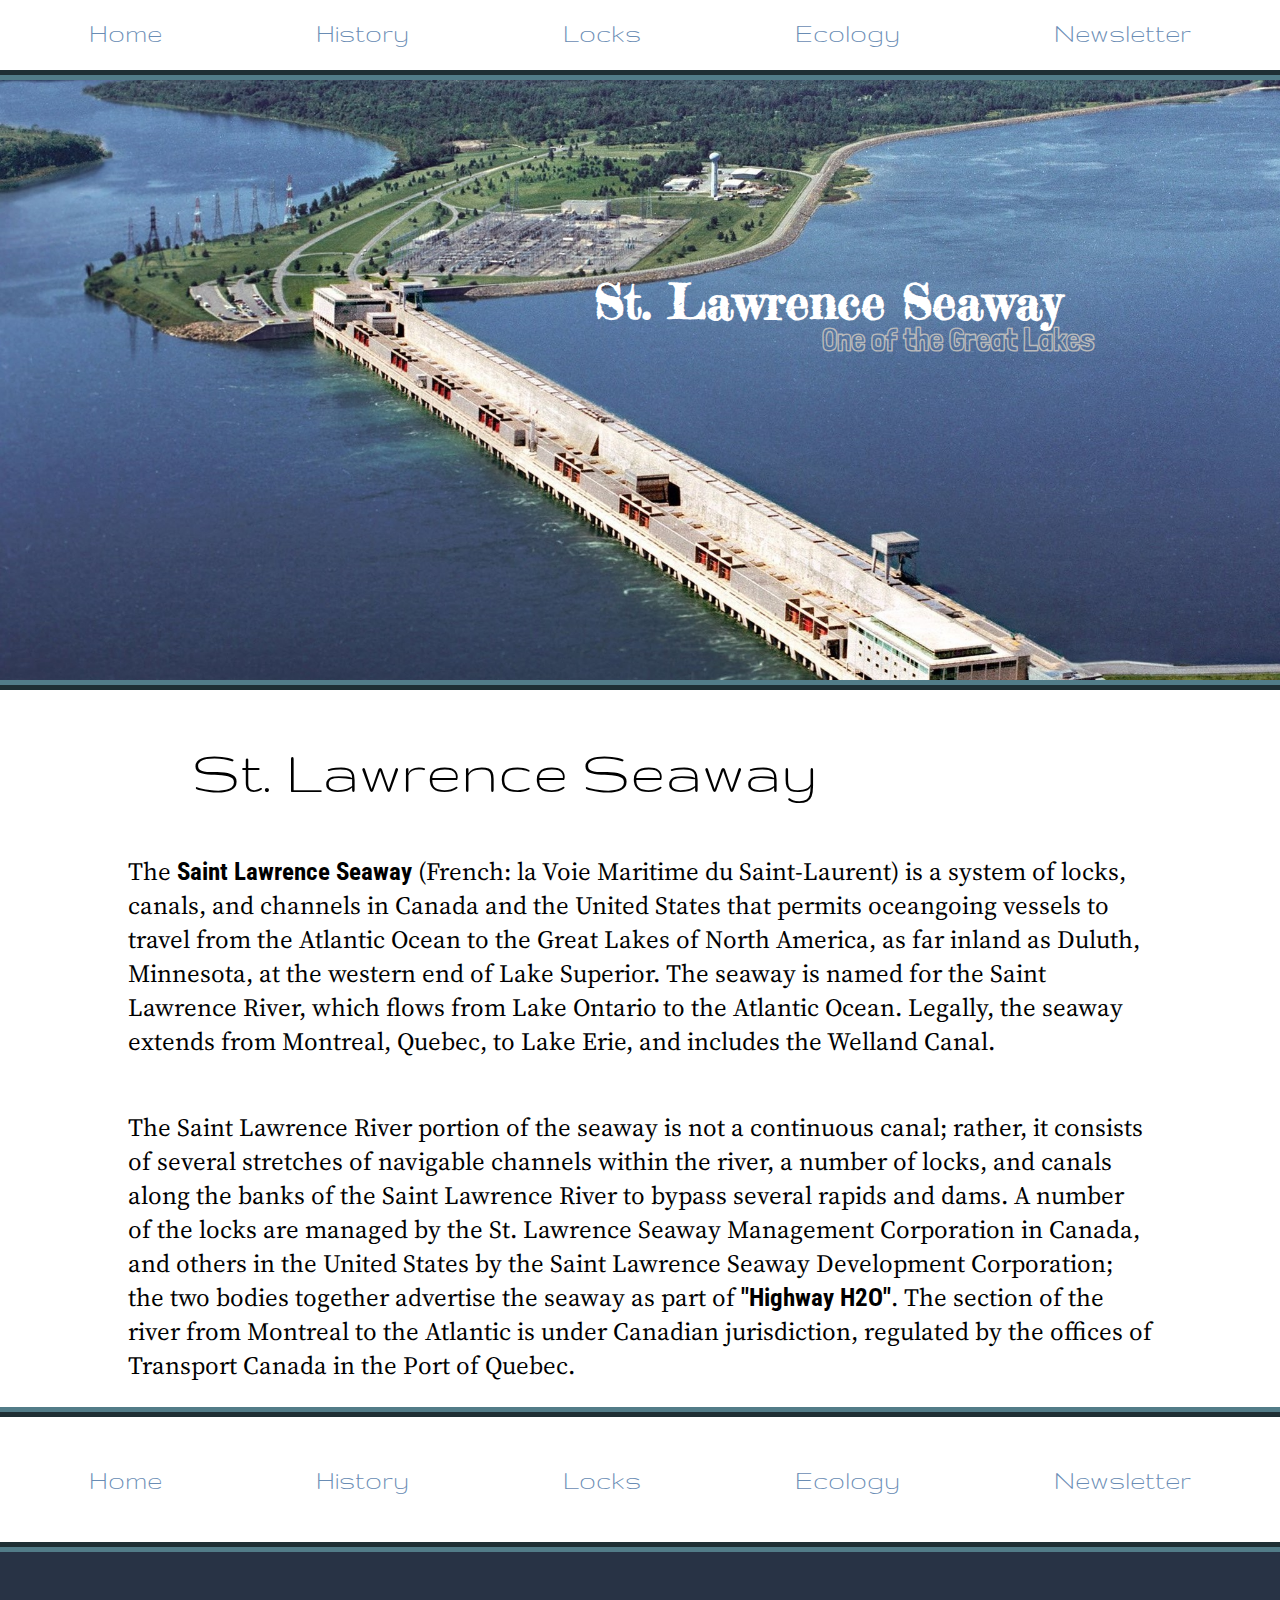
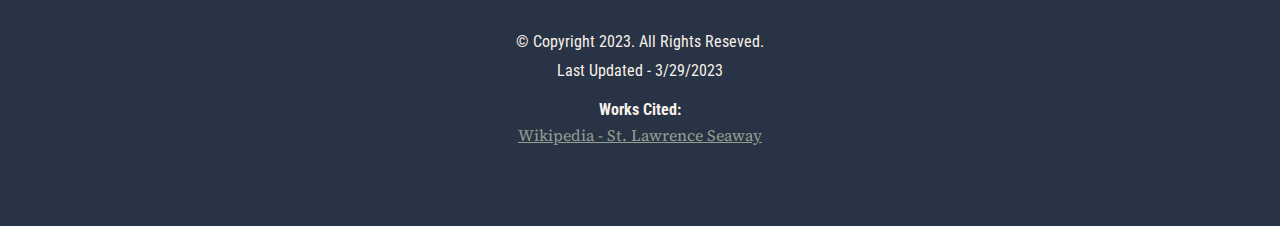
<file: index.html>
<!doctype html>
<html>
<head>
	<meta charset="utf-8">
	<title>St. Lawrence Seaway - Home</title>
	<link rel="stylesheet" href="css/styles.css">
	<link rel="preconnect" href="https://fonts.googleapis.com">
	<link rel="preconnect" href="https://fonts.gstatic.com" crossorigin>
	<link href="https://fonts.googleapis.com/css2?family=Fredericka+the+Great&family=Gruppo&family=Londrina+Outline&family=Roboto+Condensed&family=Source+Serif+Pro:wght@300&display=swap" rel="stylesheet">
</head>

<body>
	<nav class="hnav">
		<a href="index.html">Home</a>
		<a href="history.html">History</a>
		<a href="locks.html">Locks</a>
		<a href="ecology.html">Ecology</a>
		<a href="newsletter.html">Newsletter</a>
	</nav>
	
	<header>
		<h1>St. Lawrence Seaway</h1>
		<h2>One of the Great Lakes</h2>
	</header>
	
	<main>
		<blockquote>St. Lawrence Seaway</blockquote>
			<p>The <b>Saint Lawrence Seaway</b> (French: la Voie Maritime du Saint-Laurent) is a system of locks, canals, and channels in Canada and the United States that permits oceangoing vessels to travel from the Atlantic Ocean to the Great Lakes of North America, as far inland as Duluth, Minnesota, at the western end of Lake Superior. The seaway is named for the Saint Lawrence River, which flows from Lake Ontario to the Atlantic Ocean. Legally, the seaway extends from Montreal, Quebec, to Lake Erie, and includes the Welland Canal.</p>
		
			<p>The Saint Lawrence River portion of the seaway is not a continuous canal; rather, it consists of several stretches of navigable channels within the river, a number of locks, and canals along the banks of the Saint Lawrence River to bypass several rapids and dams. A number of the locks are managed by the St. Lawrence Seaway Management Corporation in Canada, and others in the United States by the Saint Lawrence Seaway Development Corporation; the two bodies together advertise the seaway as part of <b>"Highway H2O"</b>. The section of the river from Montreal to the Atlantic is under Canadian jurisdiction, regulated by the offices of Transport Canada in the Port of Quebec.</p>
	</main>
	
	<nav class="fnav">
		<a href="index.html">Home</a>
		<a href="history.html">History</a>
		<a href="locks.html">Locks</a>
		<a href="ecology.html">Ecology</a>
		<a href="newsletter.html">Newsletter</a>
	</nav>
	
	<footer>
		<p>&copy; Copyright 2023. All Rights Reseved.</p>
		<p>Last Updated - 3/29/2023</p>
		<h4>Works Cited:</h4>
		<p><a href="https://en.wikipedia.org/wiki/Saint_Lawrence_Seaway">Wikipedia - St. Lawrence Seaway</a></p>
	</footer>
</body>
</html>
</file>
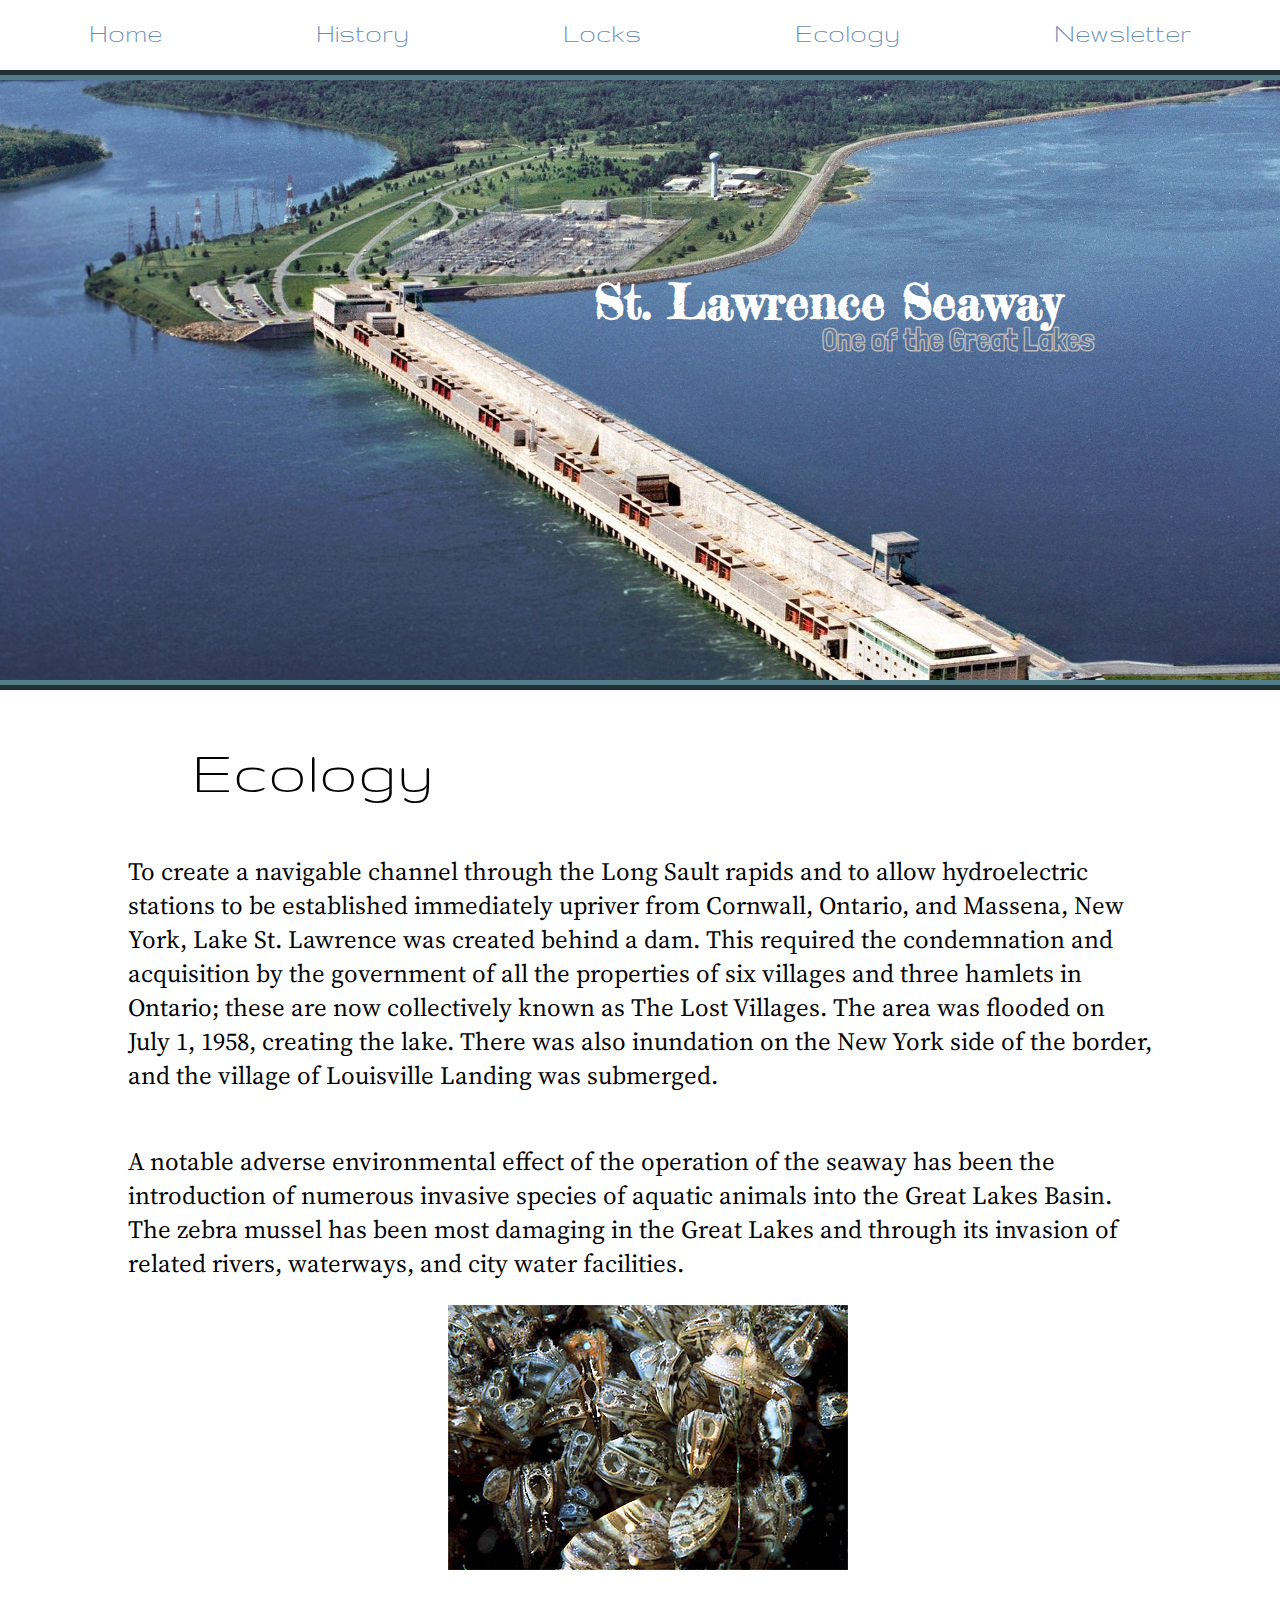
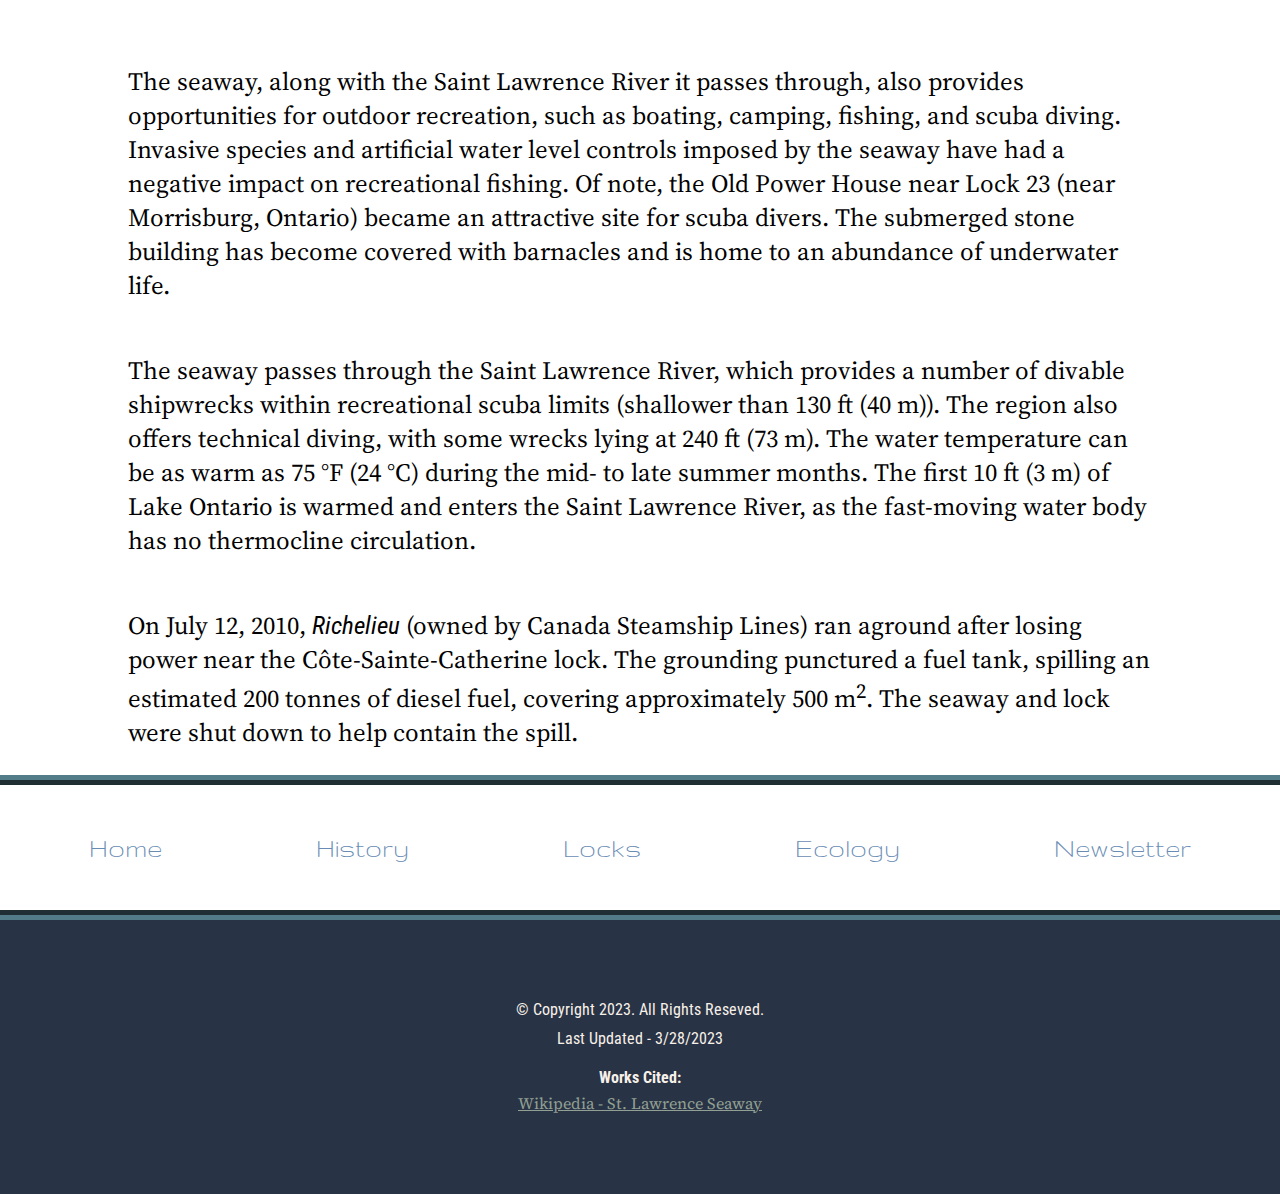
<file: ecology.html>
<!doctype html>
<html>
<head>
	<meta charset="utf-8">
	<title>St. Lawrence Seaway - Ecology</title>
	<link rel="stylesheet" href="css/styles.css">
	<link rel="preconnect" href="https://fonts.googleapis.com">
	<link rel="preconnect" href="https://fonts.gstatic.com" crossorigin>
	<link href="https://fonts.googleapis.com/css2?family=Fredericka+the+Great&family=Gruppo&family=Londrina+Outline&family=Roboto+Condensed&family=Source+Serif+Pro:wght@300&display=swap" rel="stylesheet">
</head>

<body>
	<nav class="hnav">
		<a href="index.html">Home</a>
		<a href="history.html">History</a>
		<a href="locks.html">Locks</a>
		<a href="ecology.html">Ecology</a>
		<a href="newsletter.html">Newsletter</a>
	</nav>
	
	<header>
		<h1>St. Lawrence Seaway</h1>
		<h2>One of the Great Lakes</h2>
	</header>
	
	<main>
		<blockquote>Ecology</blockquote>
			<p>To create a navigable channel through the Long Sault rapids and to allow hydroelectric stations to be established immediately upriver from Cornwall, Ontario, and Massena, New York, Lake St. Lawrence was created behind a dam. This required the condemnation and acquisition by the government of all the properties of six villages and three hamlets in Ontario; these are now collectively known as The Lost Villages. The area was flooded on July 1, 1958, creating the lake. There was also inundation on the New York side of the border, and the village of Louisville Landing was submerged.</p>
			<p>A notable adverse environmental effect of the operation of the seaway has been the introduction of numerous invasive species of aquatic animals into the Great Lakes Basin. The zebra mussel has been most damaging in the Great Lakes and through its invasion of related rivers, waterways, and city water facilities.</p>
		<div id="ecology">
				<img src="images/ecology1.jpg" alt="Photo of shells?">
		</div>
			<p>The seaway, along with the Saint Lawrence River it passes through, also provides opportunities for outdoor recreation, such as boating, camping, fishing, and scuba diving. Invasive species and artificial water level controls imposed by the seaway have had a negative impact on recreational fishing. Of note, the Old Power House near Lock 23 (near Morrisburg, Ontario) became an attractive site for scuba divers. The submerged stone building has become covered with barnacles and is home to an abundance of underwater life.</p>
			<p>The seaway passes through the Saint Lawrence River, which provides a number of divable shipwrecks within recreational scuba limits (shallower than 130 ft (40 m)). The region also offers technical diving, with some wrecks lying at 240 ft (73 m). The water temperature can be as warm as 75 °F (24 °C) during the mid- to late summer months. The first 10 ft (3 m) of Lake Ontario is warmed and enters the Saint Lawrence River, as the fast-moving water body has no thermocline circulation.</p>
			<p>On July 12, 2010, <i>Richelieu</i> (owned by Canada Steamship Lines) ran aground after losing power near the Côte-Sainte-Catherine lock. The grounding punctured a fuel tank, spilling an estimated 200 tonnes of diesel fuel, covering approximately 500 m<sup>2</sup>. The seaway and lock were shut down to help contain the spill.</p>
	</main>
	
	<nav class="fnav">
		<a href="index.html">Home</a>
		<a href="history.html">History</a>
		<a href="locks.html">Locks</a>
		<a href="ecology.html">Ecology</a>
		<a href="newsletter.html">Newsletter</a>
	</nav>
	
	<footer>
		<p>&copy; Copyright 2023. All Rights Reseved.</p>
		<p>Last Updated - 3/28/2023</p>
		<h4>Works Cited:</h4>
		<p><a href="https://en.wikipedia.org/wiki/Saint_Lawrence_Seaway">Wikipedia - St. Lawrence Seaway</a></p>
	</footer>
</body>
</html>
</file>
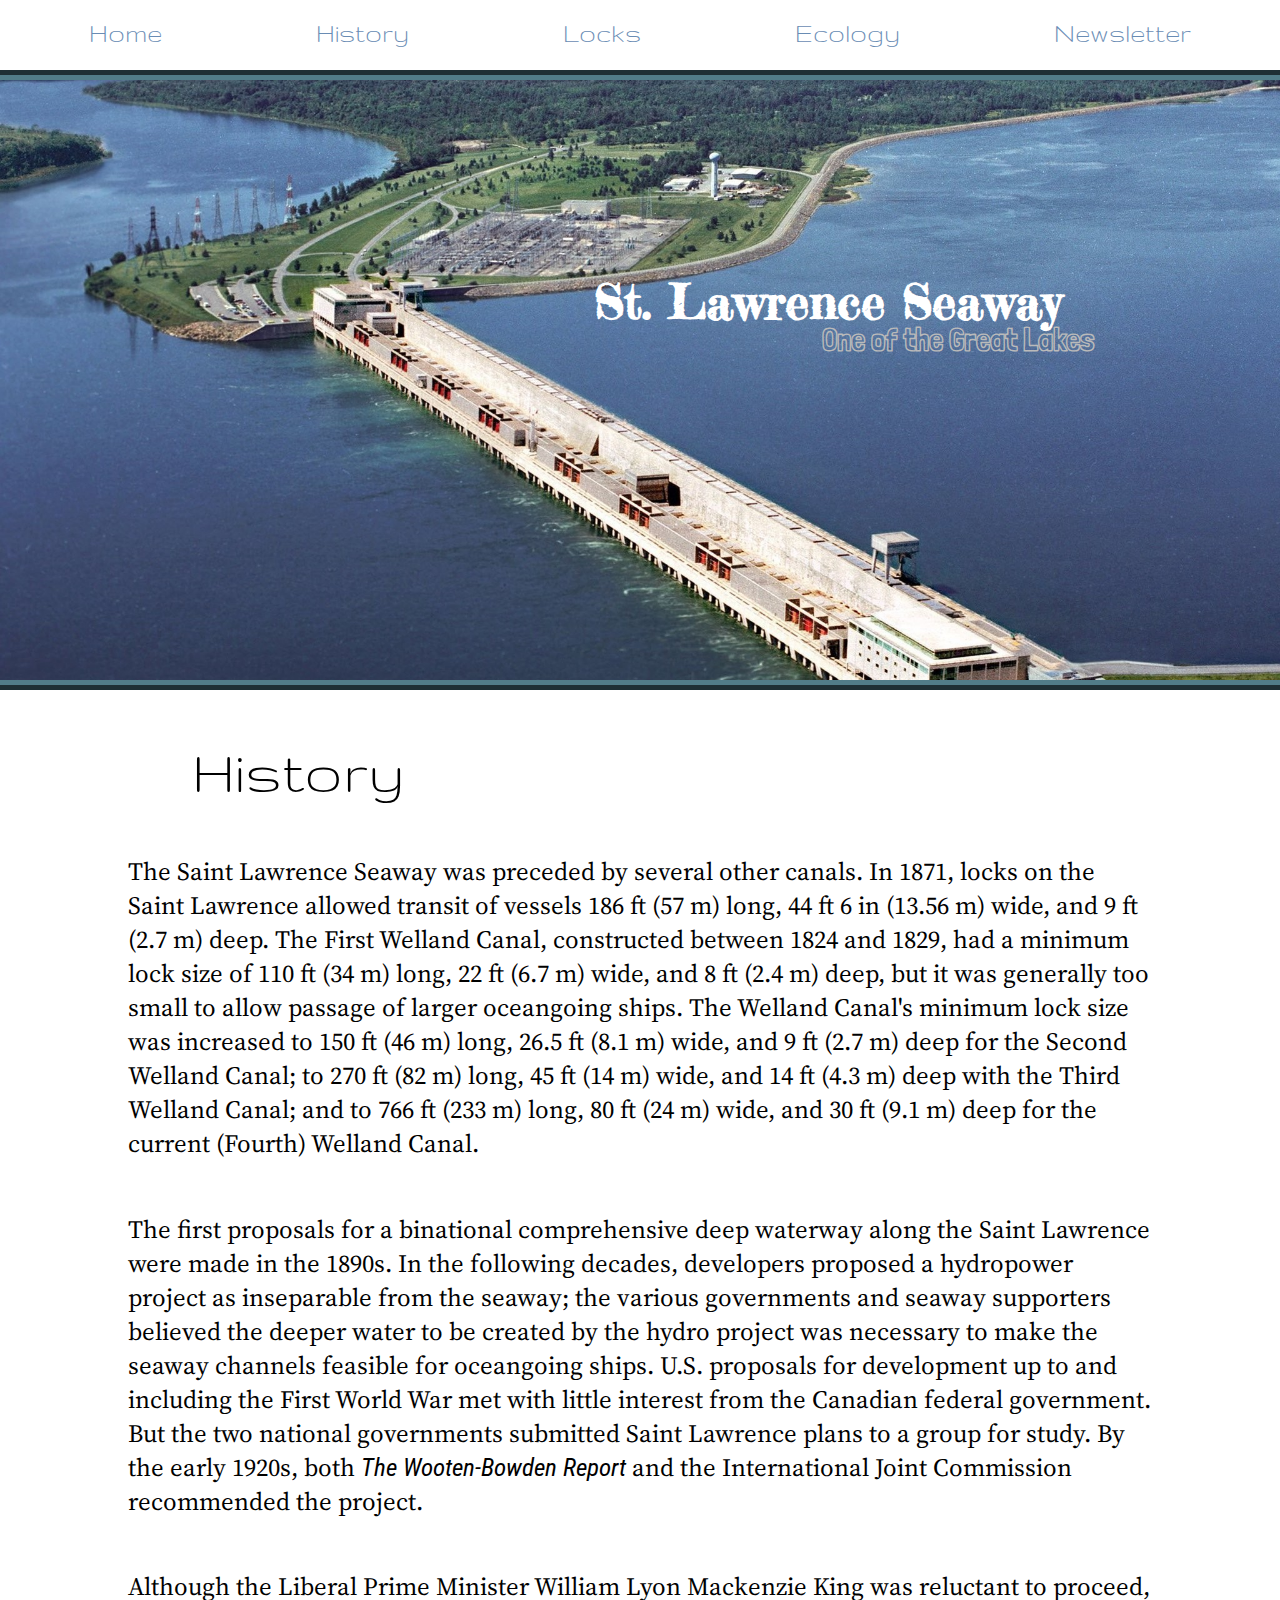
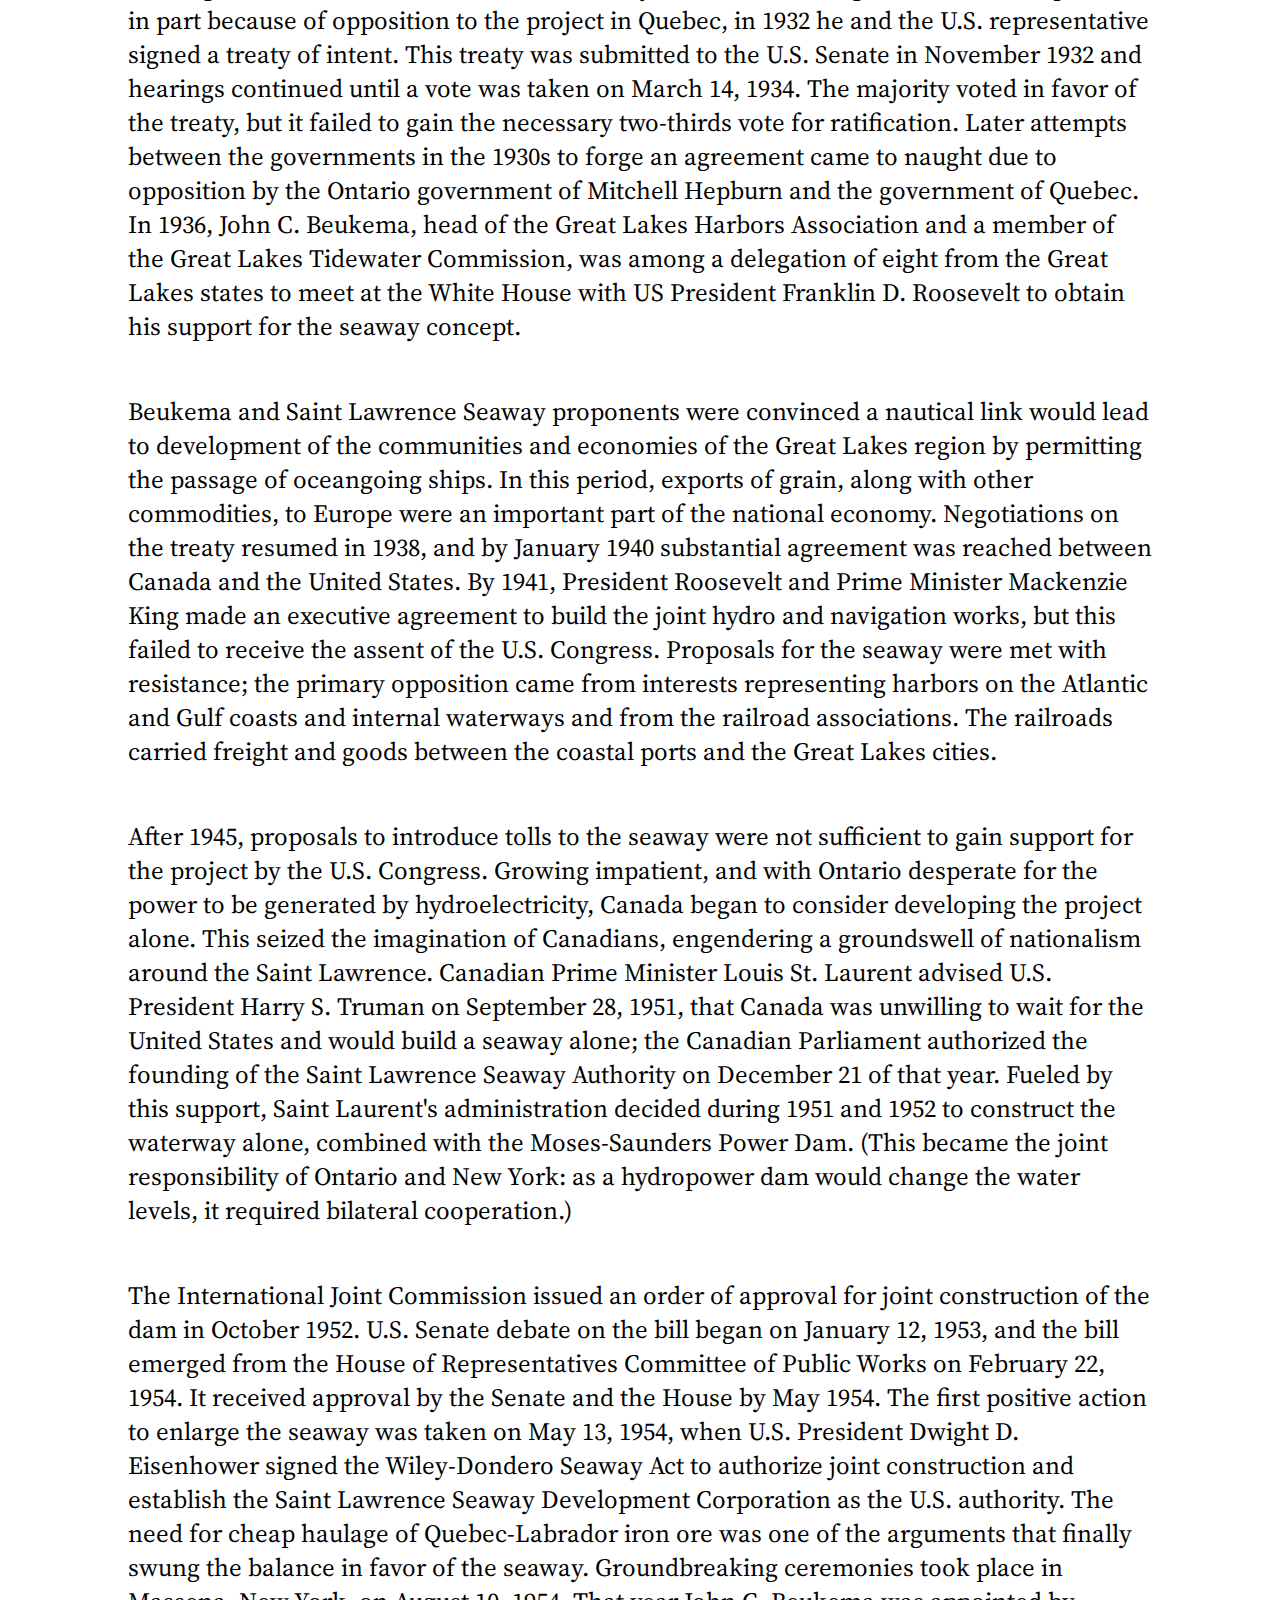
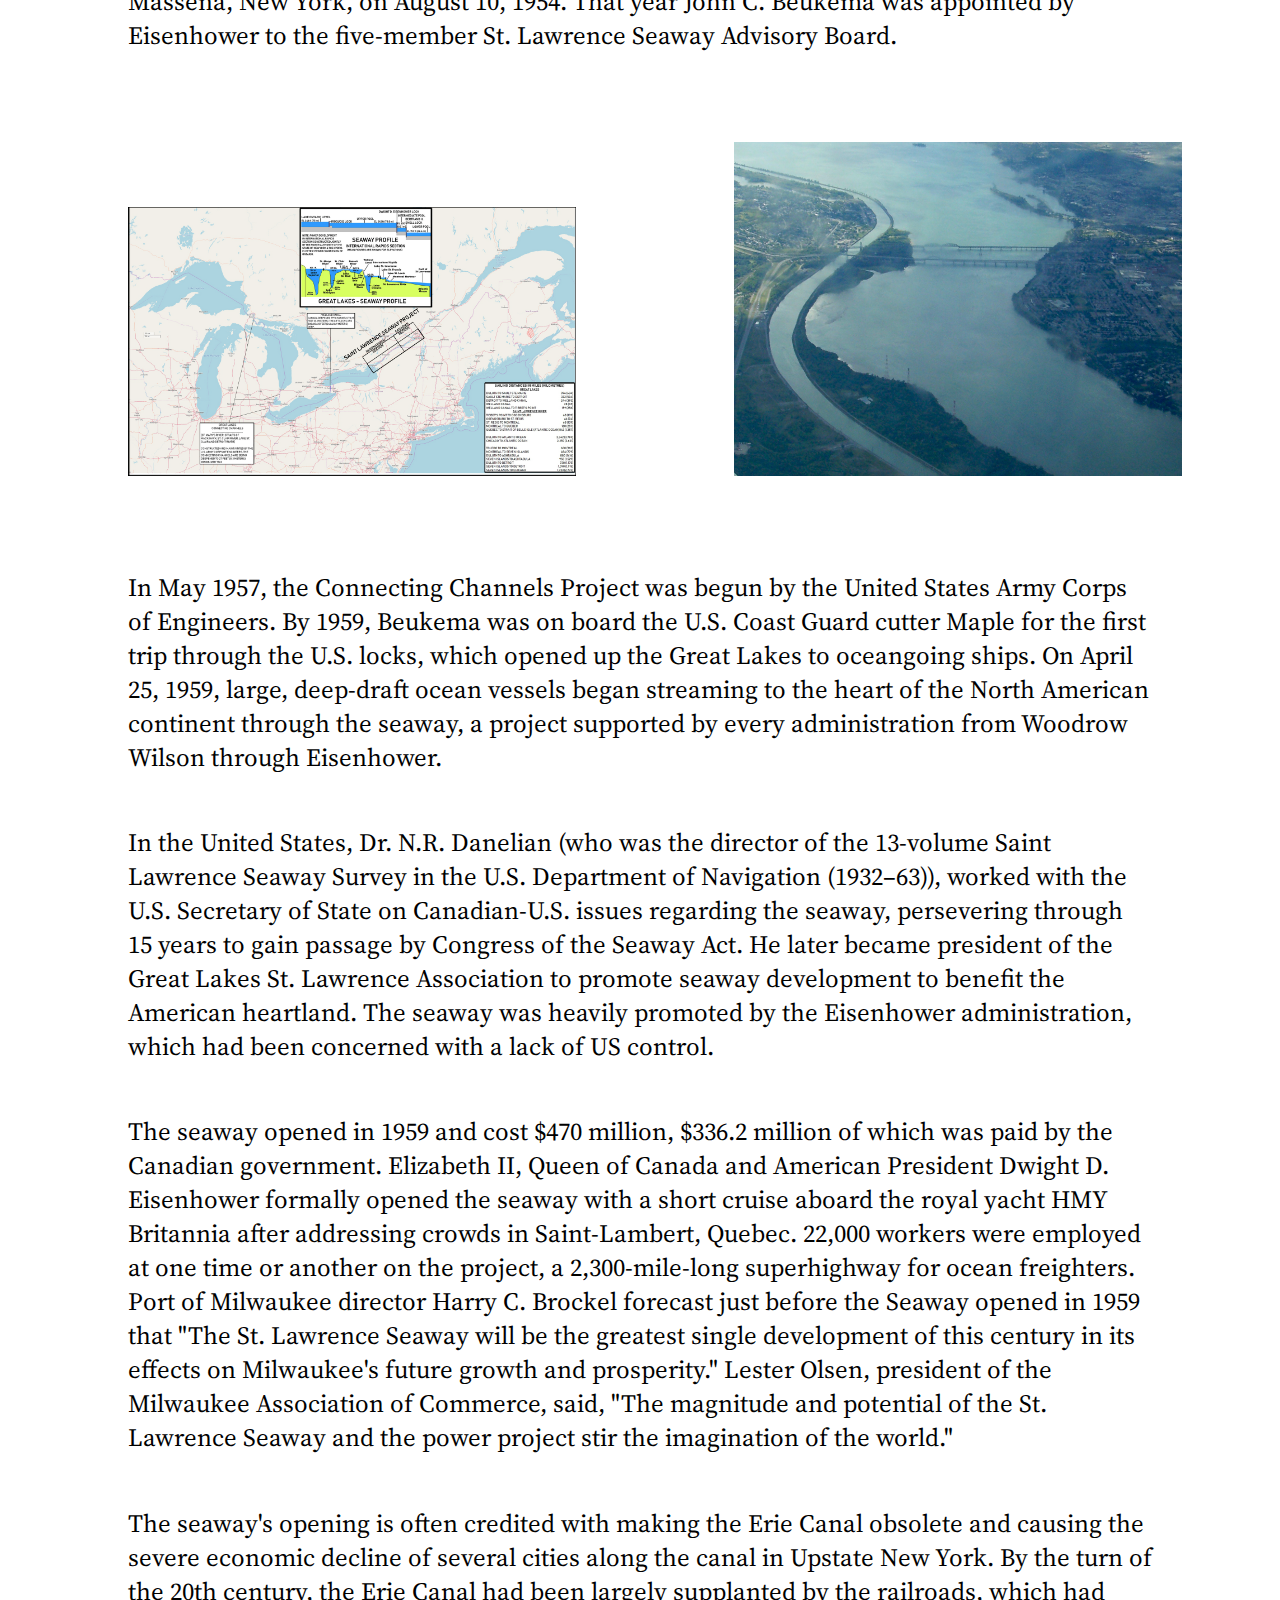
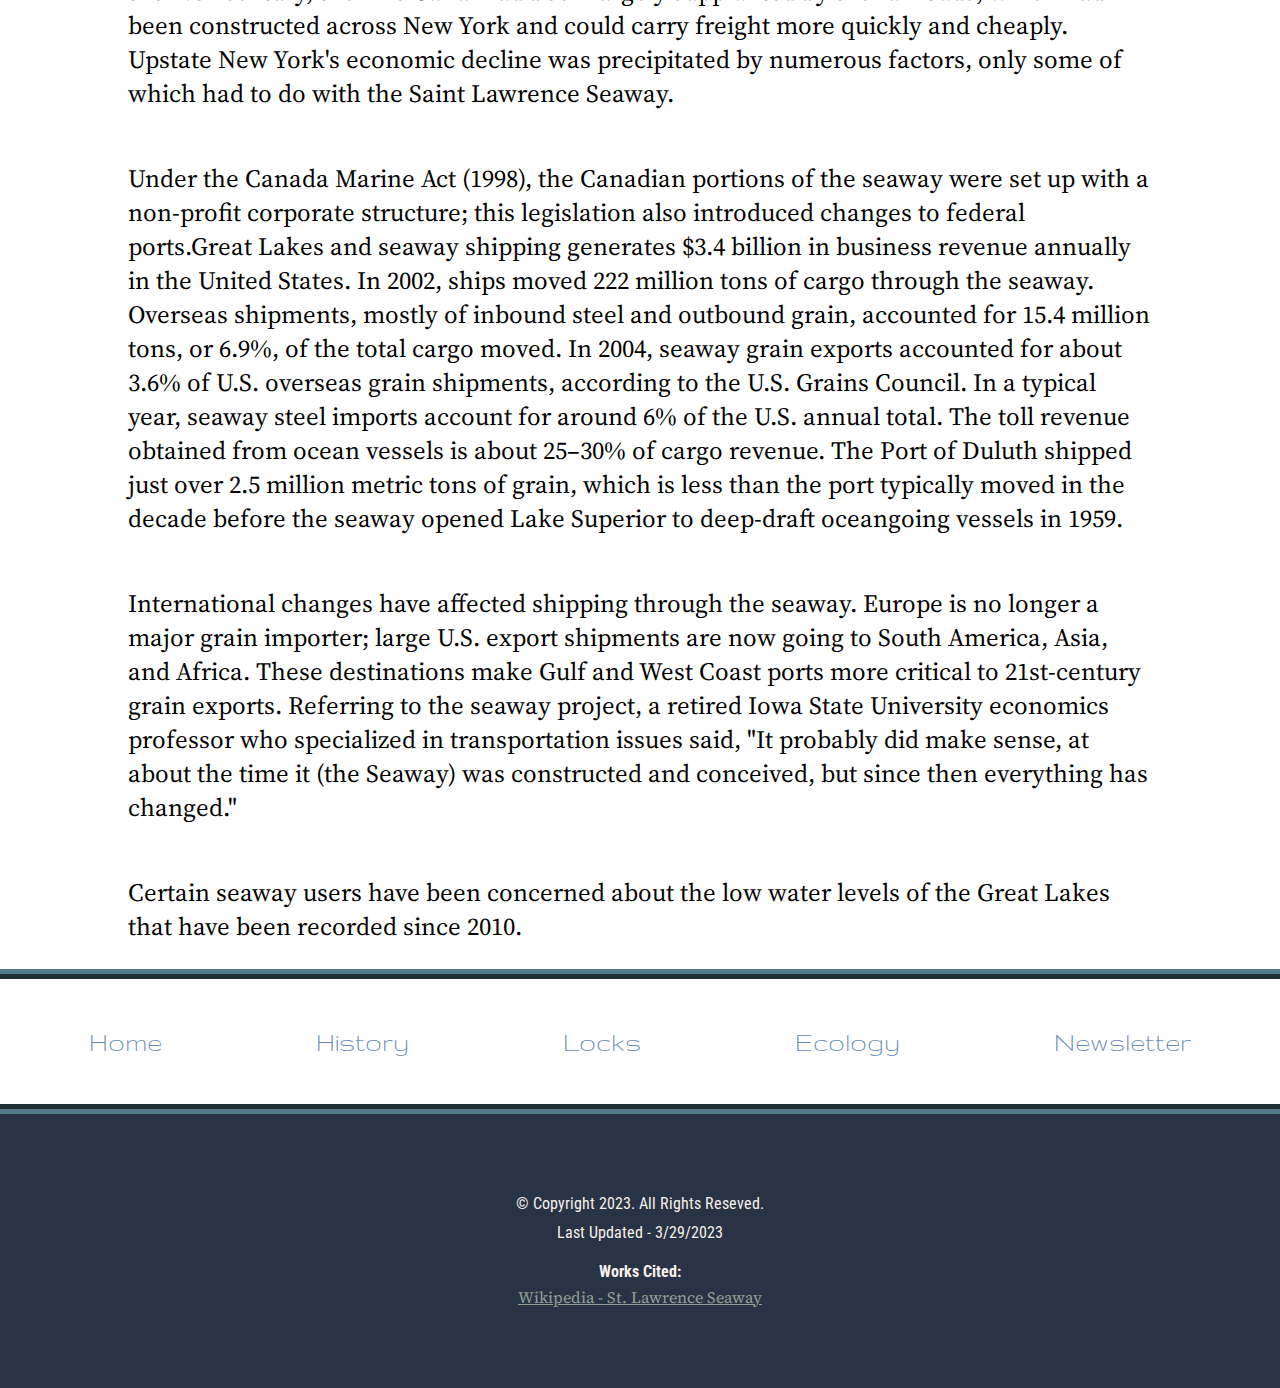
<file: history.html>
<!doctype html>
<html>
<head>
	<meta charset="utf-8">
	<title>St. Lawrence Seaway - History</title>
	<link rel="stylesheet" href="css/styles.css">
	<link rel="preconnect" href="https://fonts.googleapis.com">
	<link rel="preconnect" href="https://fonts.gstatic.com" crossorigin>
	<link href="https://fonts.googleapis.com/css2?family=Fredericka+the+Great&family=Gruppo&family=Londrina+Outline&family=Roboto+Condensed&family=Source+Serif+Pro:wght@300&display=swap" rel="stylesheet">
</head>

<body>
	<nav class="hnav">
		<a href="index.html">Home</a>
		<a href="history.html">History</a>
		<a href="locks.html">Locks</a>
		<a href="ecology.html">Ecology</a>
		<a href="newsletter.html">Newsletter</a>
	</nav>
	
	<header>
		<h1>St. Lawrence Seaway</h1>
		<h2>One of the Great Lakes</h2>
	</header>
	
	<main>
		<blockquote>History</blockquote>
			<p>The Saint Lawrence Seaway was preceded by several other canals. In 1871, locks on the Saint Lawrence allowed transit of vessels 186 ft (57 m) long, 44 ft 6 in (13.56 m) wide, and 9 ft (2.7 m) deep. The First Welland Canal, constructed between 1824 and 1829, had a minimum lock size of 110 ft (34 m) long, 22 ft (6.7 m) wide, and 8 ft (2.4 m) deep, but it was generally too small to allow passage of larger oceangoing ships. The Welland Canal's minimum lock size was increased to 150 ft (46 m) long, 26.5 ft (8.1 m) wide, and 9 ft (2.7 m) deep for the Second Welland Canal; to 270 ft (82 m) long, 45 ft (14 m) wide, and 14 ft (4.3 m) deep with the Third Welland Canal; and to 766 ft (233 m) long, 80 ft (24 m) wide, and 30 ft (9.1 m) deep for the current (Fourth) Welland Canal.</p>
			<p>The first proposals for a binational comprehensive deep waterway along the Saint Lawrence were made in the 1890s. In the following decades, developers proposed a hydropower project as inseparable from the seaway; the various governments and seaway supporters believed the deeper water to be created by the hydro project was necessary to make the seaway channels feasible for oceangoing ships. U.S. proposals for development up to and including the First World War met with little interest from the Canadian federal government. But the two national governments submitted Saint Lawrence plans to a group for study. By the early 1920s, both <i>The Wooten-Bowden Report</i> and the International Joint Commission recommended the project.</p>
			<p>Although the Liberal Prime Minister William Lyon Mackenzie King was reluctant to proceed, in part because of opposition to the project in Quebec, in 1932 he and the U.S. representative signed a treaty of intent. This treaty was submitted to the U.S. Senate in November 1932 and hearings continued until a vote was taken on March 14, 1934. The majority voted in favor of the treaty, but it failed to gain the necessary two-thirds vote for ratification. Later attempts between the governments in the 1930s to forge an agreement came to naught due to opposition by the Ontario government of Mitchell Hepburn and the government of Quebec. In 1936, John C. Beukema, head of the Great Lakes Harbors Association and a member of the Great Lakes Tidewater Commission, was among a delegation of eight from the Great Lakes states to meet at the White House with US President Franklin D. Roosevelt to obtain his support for the seaway concept.</p>
			<p>Beukema and Saint Lawrence Seaway proponents were convinced a nautical link would lead to development of the communities and economies of the Great Lakes region by permitting the passage of oceangoing ships. In this period, exports of grain, along with other commodities, to Europe were an important part of the national economy. Negotiations on the treaty resumed in 1938, and by January 1940 substantial agreement was reached between Canada and the United States. By 1941, President Roosevelt and Prime Minister Mackenzie King made an executive agreement to build the joint hydro and navigation works, but this failed to receive the assent of the U.S. Congress. Proposals for the seaway were met with resistance; the primary opposition came from interests representing harbors on the Atlantic and Gulf coasts and internal waterways and from the railroad associations. The railroads carried freight and goods between the coastal ports and the Great Lakes cities.</p>
			<p>After 1945, proposals to introduce tolls to the seaway were not sufficient to gain support for the project by the U.S. Congress. Growing impatient, and with Ontario desperate for the power to be generated by hydroelectricity, Canada began to consider developing the project alone. This seized the imagination of Canadians, engendering a groundswell of nationalism around the Saint Lawrence. Canadian Prime Minister Louis St. Laurent advised U.S. President Harry S. Truman on September 28, 1951, that Canada was unwilling to wait for the United States and would build a seaway alone; the Canadian Parliament authorized the founding of the Saint Lawrence Seaway Authority on December 21 of that year. Fueled by this support, Saint Laurent's administration decided during 1951 and 1952 to construct the waterway alone, combined with the Moses-Saunders Power Dam. (This became the joint responsibility of Ontario and New York: as a hydropower dam would change the water levels, it required bilateral cooperation.)</p>
			<p>The International Joint Commission issued an order of approval for joint construction of the dam in October 1952. U.S. Senate debate on the bill began on January 12, 1953, and the bill emerged from the House of Representatives Committee of Public Works on February 22, 1954. It received approval by the Senate and the House by May 1954. The first positive action to enlarge the seaway was taken on May 13, 1954, when U.S. President Dwight D. Eisenhower signed the Wiley-Dondero Seaway Act to authorize joint construction and establish the Saint Lawrence Seaway Development Corporation as the U.S. authority. The need for cheap haulage of Quebec-Labrador iron ore was one of the arguments that finally swung the balance in favor of the seaway. Groundbreaking ceremonies took place in Massena, New York, on August 10, 1954. That year John C. Beukema was appointed by Eisenhower to the five-member St. Lawrence Seaway Advisory Board.</p>
		<div id="history">
			<img src="images/history1.png" alt="Map plans of Saint Lawrence Seaway Project">
			<img src="images/history2.jpg" alt="Photo of Saint Lawrence Seaway from up high">
		</div>
			<p>In May 1957, the Connecting Channels Project was begun by the United States Army Corps of Engineers. By 1959, Beukema was on board the U.S. Coast Guard cutter Maple for the first trip through the U.S. locks, which opened up the Great Lakes to oceangoing ships. On April 25, 1959, large, deep-draft ocean vessels began streaming to the heart of the North American continent through the seaway, a project supported by every administration from Woodrow Wilson through Eisenhower.</p>
			<p>In the United States, Dr. N.R. Danelian (who was the director of the 13-volume Saint Lawrence Seaway Survey in the U.S. Department of Navigation (1932–63)), worked with the U.S. Secretary of State on Canadian-U.S. issues regarding the seaway, persevering through 15 years to gain passage by Congress of the Seaway Act. He later became president of the Great Lakes St. Lawrence Association to promote seaway development to benefit the American heartland. The seaway was heavily promoted by the Eisenhower administration, which had been concerned with a lack of US control.</p>
			<p>The seaway opened in 1959 and cost $470 million, $336.2 million of which was paid by the Canadian government. Elizabeth II, Queen of Canada and American President Dwight D. Eisenhower formally opened the seaway with a short cruise aboard the royal yacht HMY Britannia after addressing crowds in Saint-Lambert, Quebec. 22,000 workers were employed at one time or another on the project, a 2,300-mile-long superhighway for ocean freighters. Port of Milwaukee director Harry C. Brockel forecast just before the Seaway opened in 1959 that "The St. Lawrence Seaway will be the greatest single development of this century in its effects on Milwaukee's future growth and prosperity." Lester Olsen, president of the Milwaukee Association of Commerce, said, "The magnitude and potential of the St. Lawrence Seaway and the power project stir the imagination of the world."</p>
			<p>The seaway's opening is often credited with making the Erie Canal obsolete and causing the severe economic decline of several cities along the canal in Upstate New York. By the turn of the 20th century, the Erie Canal had been largely supplanted by the railroads, which had been constructed across New York and could carry freight more quickly and cheaply. Upstate New York's economic decline was precipitated by numerous factors, only some of which had to do with the Saint Lawrence Seaway.</p>
			<p>Under the Canada Marine Act (1998), the Canadian portions of the seaway were set up with a non-profit corporate structure; this legislation also introduced changes to federal ports.Great Lakes and seaway shipping generates $3.4 billion in business revenue annually in the United States. In 2002, ships moved 222 million tons of cargo through the seaway. Overseas shipments, mostly of inbound steel and outbound grain, accounted for 15.4 million tons, or 6.9%, of the total cargo moved. In 2004, seaway grain exports accounted for about 3.6% of U.S. overseas grain shipments, according to the U.S. Grains Council. In a typical year, seaway steel imports account for around 6% of the U.S. annual total. The toll revenue obtained from ocean vessels is about 25–30% of cargo revenue. The Port of Duluth shipped just over 2.5 million metric tons of grain, which is less than the port typically moved in the decade before the seaway opened Lake Superior to deep-draft oceangoing vessels in 1959.</p>
			<p>International changes have affected shipping through the seaway. Europe is no longer a major grain importer; large U.S. export shipments are now going to South America, Asia, and Africa. These destinations make Gulf and West Coast ports more critical to 21st-century grain exports. Referring to the seaway project, a retired Iowa State University economics professor who specialized in transportation issues said, "It probably did make sense, at about the time it (the Seaway) was constructed and conceived, but since then everything has changed."</p>
			<p>Certain seaway users have been concerned about the low water levels of the Great Lakes that have been recorded since 2010.</p>
	</main>
	
	<nav class="fnav">
		<a href="index.html">Home</a>
		<a href="history.html">History</a>
		<a href="locks.html">Locks</a>
		<a href="ecology.html">Ecology</a>
		<a href="newsletter.html">Newsletter</a>
	</nav>
	
	<footer>
		<p>&copy; Copyright 2023. All Rights Reseved.</p>
		<p>Last Updated - 3/29/2023</p>
		<h4>Works Cited:</h4>
		<p><a href="https://en.wikipedia.org/wiki/Saint_Lawrence_Seaway">Wikipedia - St. Lawrence Seaway</a></p>
	</footer>
</body>
</html>
</file>
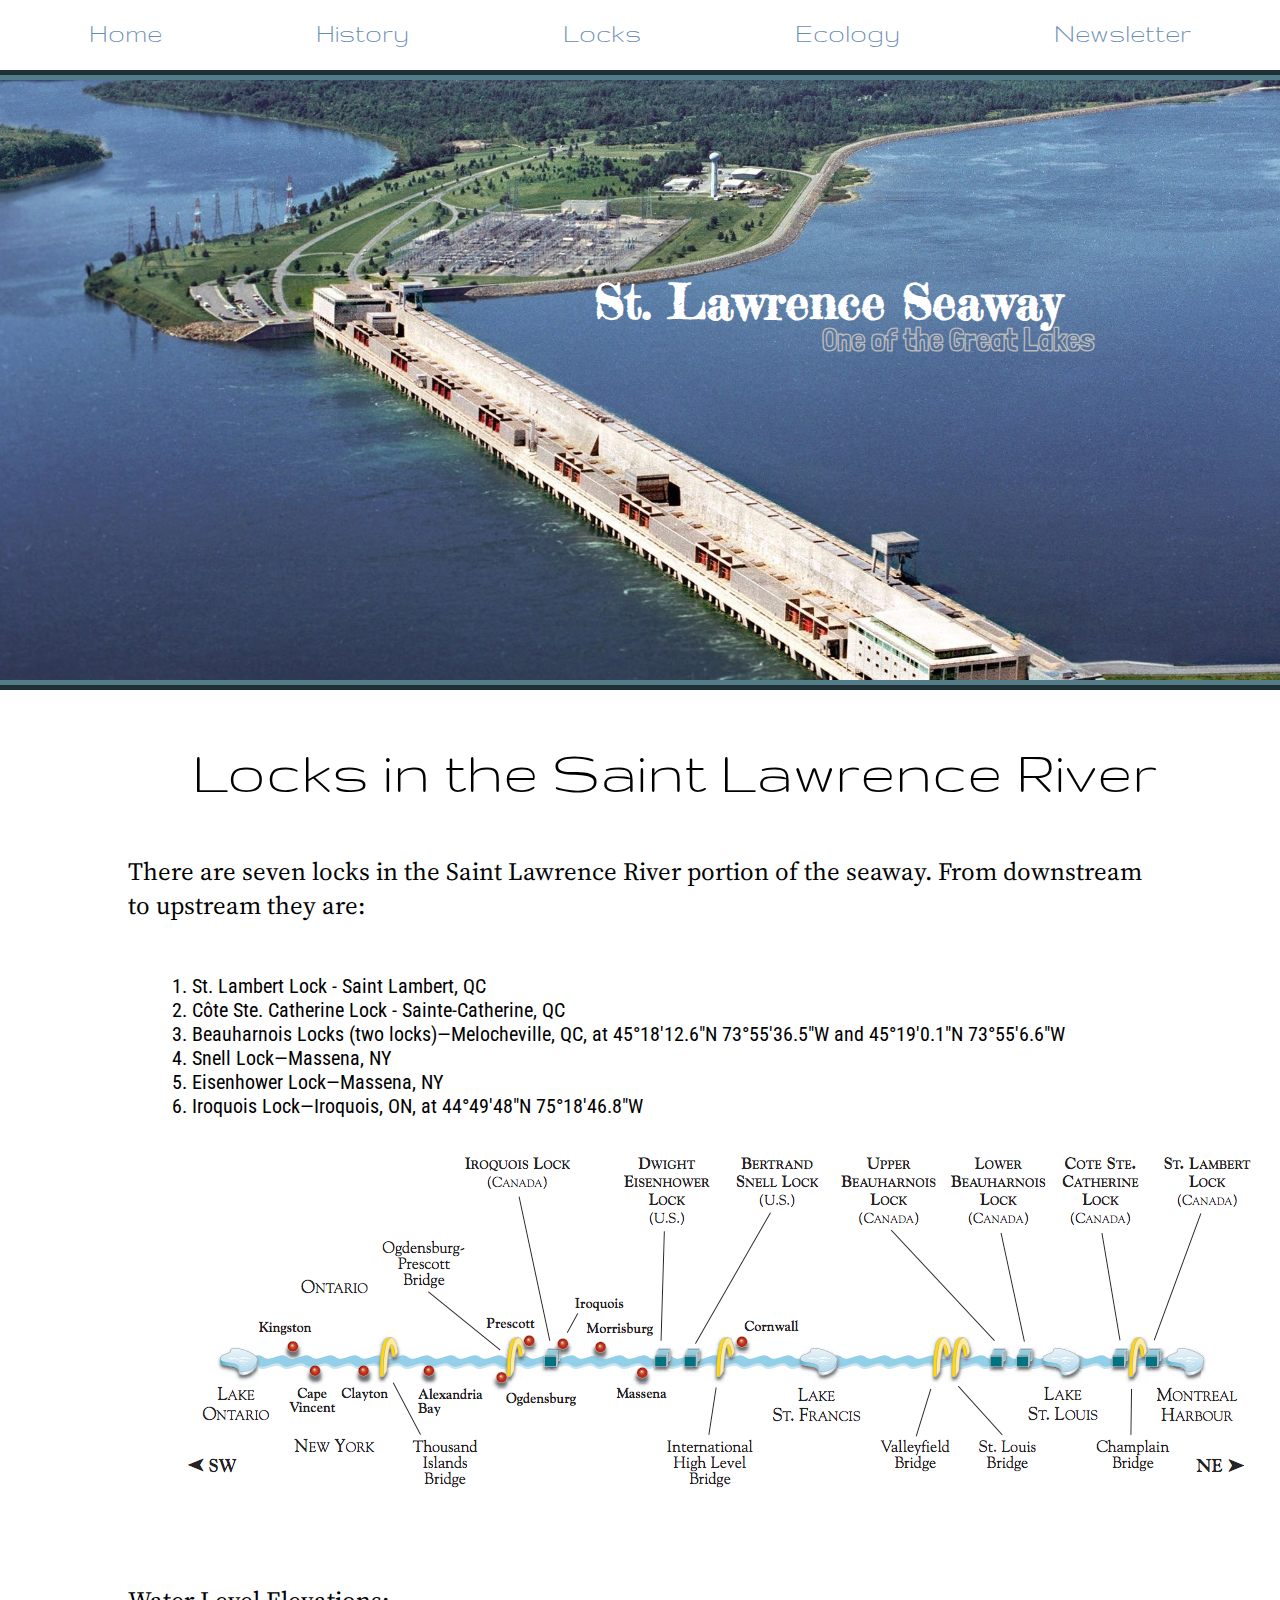
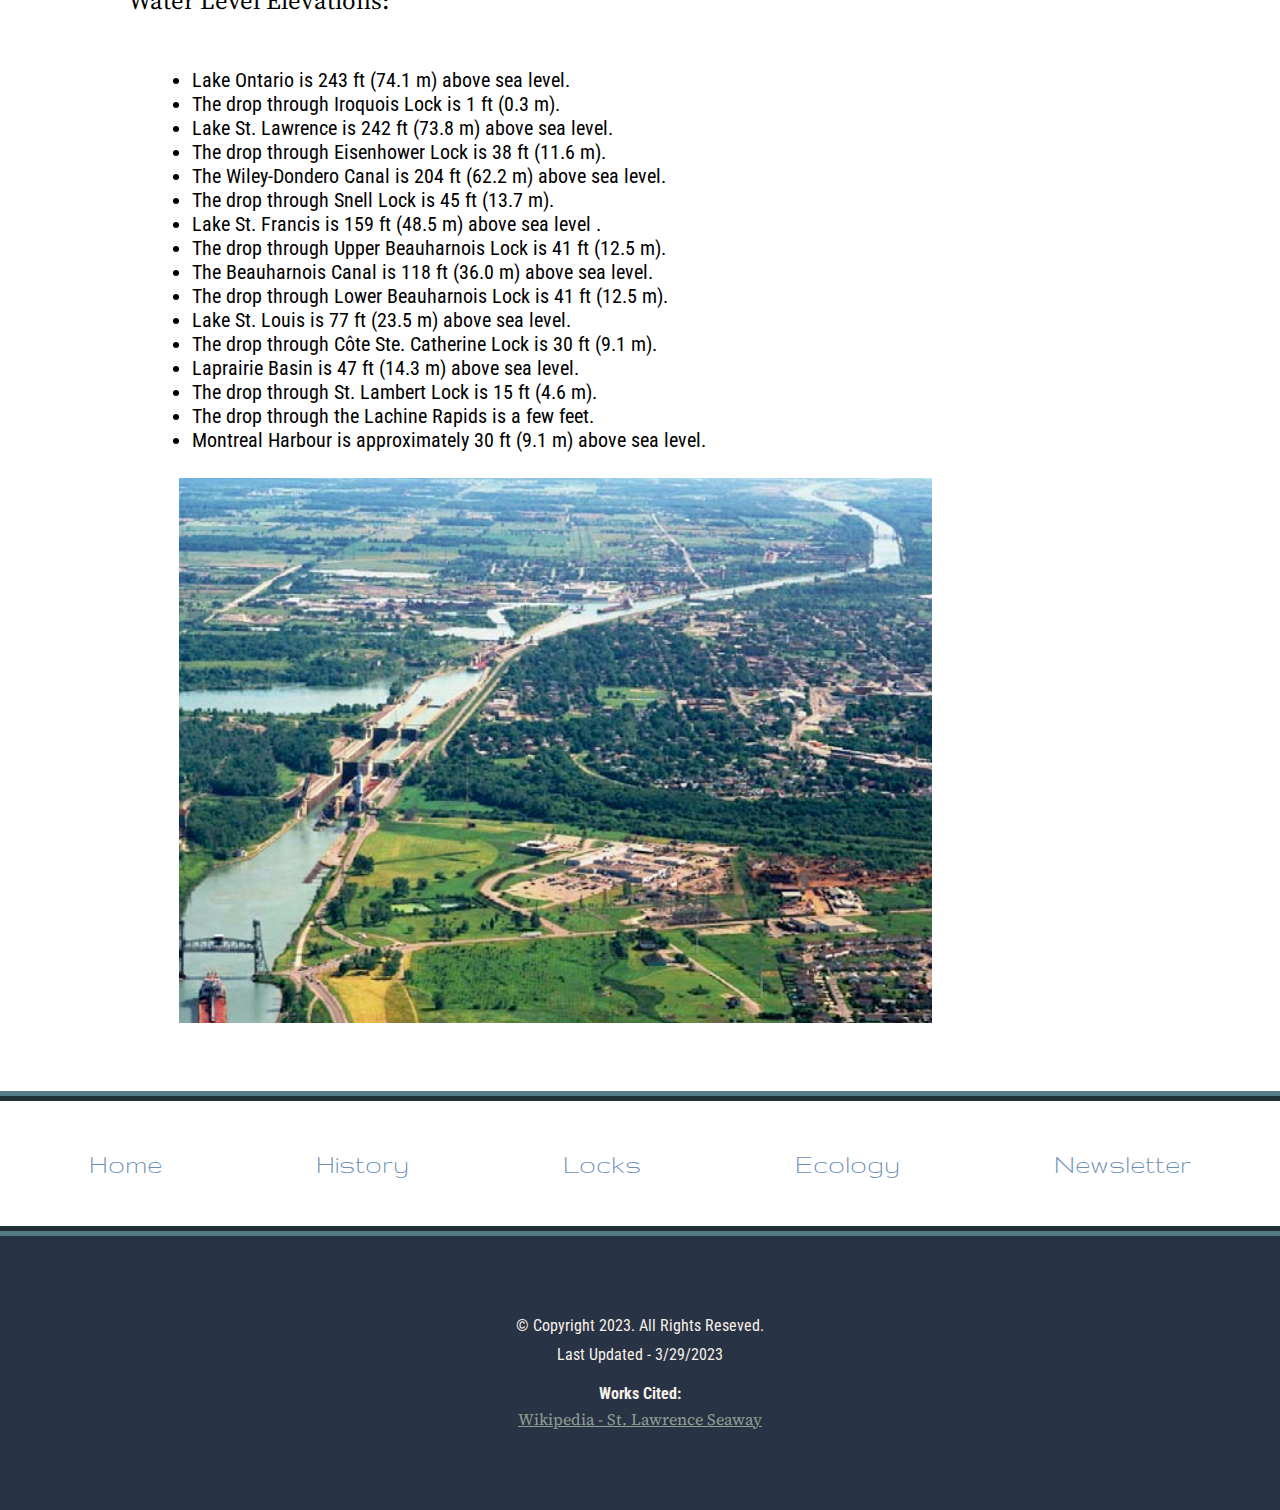
<file: locks.html>
<!doctype html>
<html>
<head>
	<meta charset="utf-8">
	<title>St. Lawrence Seaway - Locks</title>
	<link rel="stylesheet" href="css/styles.css">
	<link rel="preconnect" href="https://fonts.googleapis.com">
	<link rel="preconnect" href="https://fonts.gstatic.com" crossorigin>
	<link href="https://fonts.googleapis.com/css2?family=Fredericka+the+Great&family=Gruppo&family=Londrina+Outline&family=Roboto+Condensed&family=Source+Serif+Pro:wght@300&display=swap" rel="stylesheet">
</head>

<body>
	<nav class="hnav">
		<a href="index.html">Home</a>
		<a href="history.html">History</a>
		<a href="locks.html">Locks</a>
		<a href="ecology.html">Ecology</a>
		<a href="newsletter.html">Newsletter</a>
	</nav>
	
	<header>
		<h1>St. Lawrence Seaway</h1>
		<h2>One of the Great Lakes</h2>
	</header>
	
	<main>
		<blockquote>Locks in the Saint Lawrence River</blockquote>
			<p>There are seven locks in the Saint Lawrence River portion of the seaway. From downstream to upstream they are:</p>
		<ol>
			<li>St. Lambert Lock - Saint Lambert, QC</li>
			<li>Côte Ste. Catherine Lock - Sainte-Catherine, QC</li>
			<li>Beauharnois Locks (two locks)—Melocheville, QC, at 45°18′12.6″N 73°55′36.5″W and 45°19′0.1″N 73°55′6.6″W</li>
			<li>Snell Lock—Massena, NY</li>
			<li>Eisenhower Lock—Massena, NY</li>
			<li>Iroquois Lock—Iroquois, ON, at 44°49′48″N 75°18′46.8″W</li>
		</ol>
		
			<img src="images/locks1.png" alt="Seven Locks in Saint Lawrence River">
		
			<p>Water Level Elevations:</p>
		<ul>
			<li>Lake Ontario is 243 ft (74.1 m) above sea level.</li>
			<li>The drop through Iroquois Lock is 1 ft (0.3 m).</li>
			<li>Lake St. Lawrence is 242 ft (73.8 m) above sea level.</li>
			<li>The drop through Eisenhower Lock is 38 ft (11.6 m).</li>
			<li>The Wiley-Dondero Canal is 204 ft (62.2 m) above sea level.</li>
			<li>The drop through Snell Lock is 45 ft (13.7 m).</li>
			<li>Lake St. Francis is 159 ft (48.5 m) above sea level .</li>
			<li>The drop through Upper Beauharnois Lock is 41 ft (12.5 m).</li>
			<li>The Beauharnois Canal is 118 ft (36.0 m) above sea level.</li>
			<li>The drop through Lower Beauharnois Lock is 41 ft (12.5 m).</li>
			<li>Lake St. Louis is 77 ft (23.5 m) above sea level.</li>
			<li>The drop through Côte Ste. Catherine Lock is 30 ft (9.1 m).</li>
			<li>Laprairie Basin is 47 ft (14.3 m) above sea level.</li>
			<li>The drop through St. Lambert Lock is 15 ft (4.6 m).</li>
			<li>The drop through the Lachine Rapids is a few feet.</li>
			<li>Montreal Harbour is approximately 30 ft (9.1 m) above sea level.</li>
		</ul>
		
		<img src="images/locks2.png" alt="Photo of water level elevations">
	</main>
	
	<nav class="fnav">
		<a href="index.html">Home</a>
		<a href="history.html">History</a>
		<a href="locks.html">Locks</a>
		<a href="ecology.html">Ecology</a>
		<a href="newsletter.html">Newsletter</a>
	</nav>
	
	<footer>
		<p>&copy; Copyright 2023. All Rights Reseved.</p>
		<p>Last Updated - 3/29/2023</p>
		<h4>Works Cited:</h4>
		<p><a href="https://en.wikipedia.org/wiki/Saint_Lawrence_Seaway">Wikipedia - St. Lawrence Seaway</a></p>
	</footer>
</body>
</html>
</file>
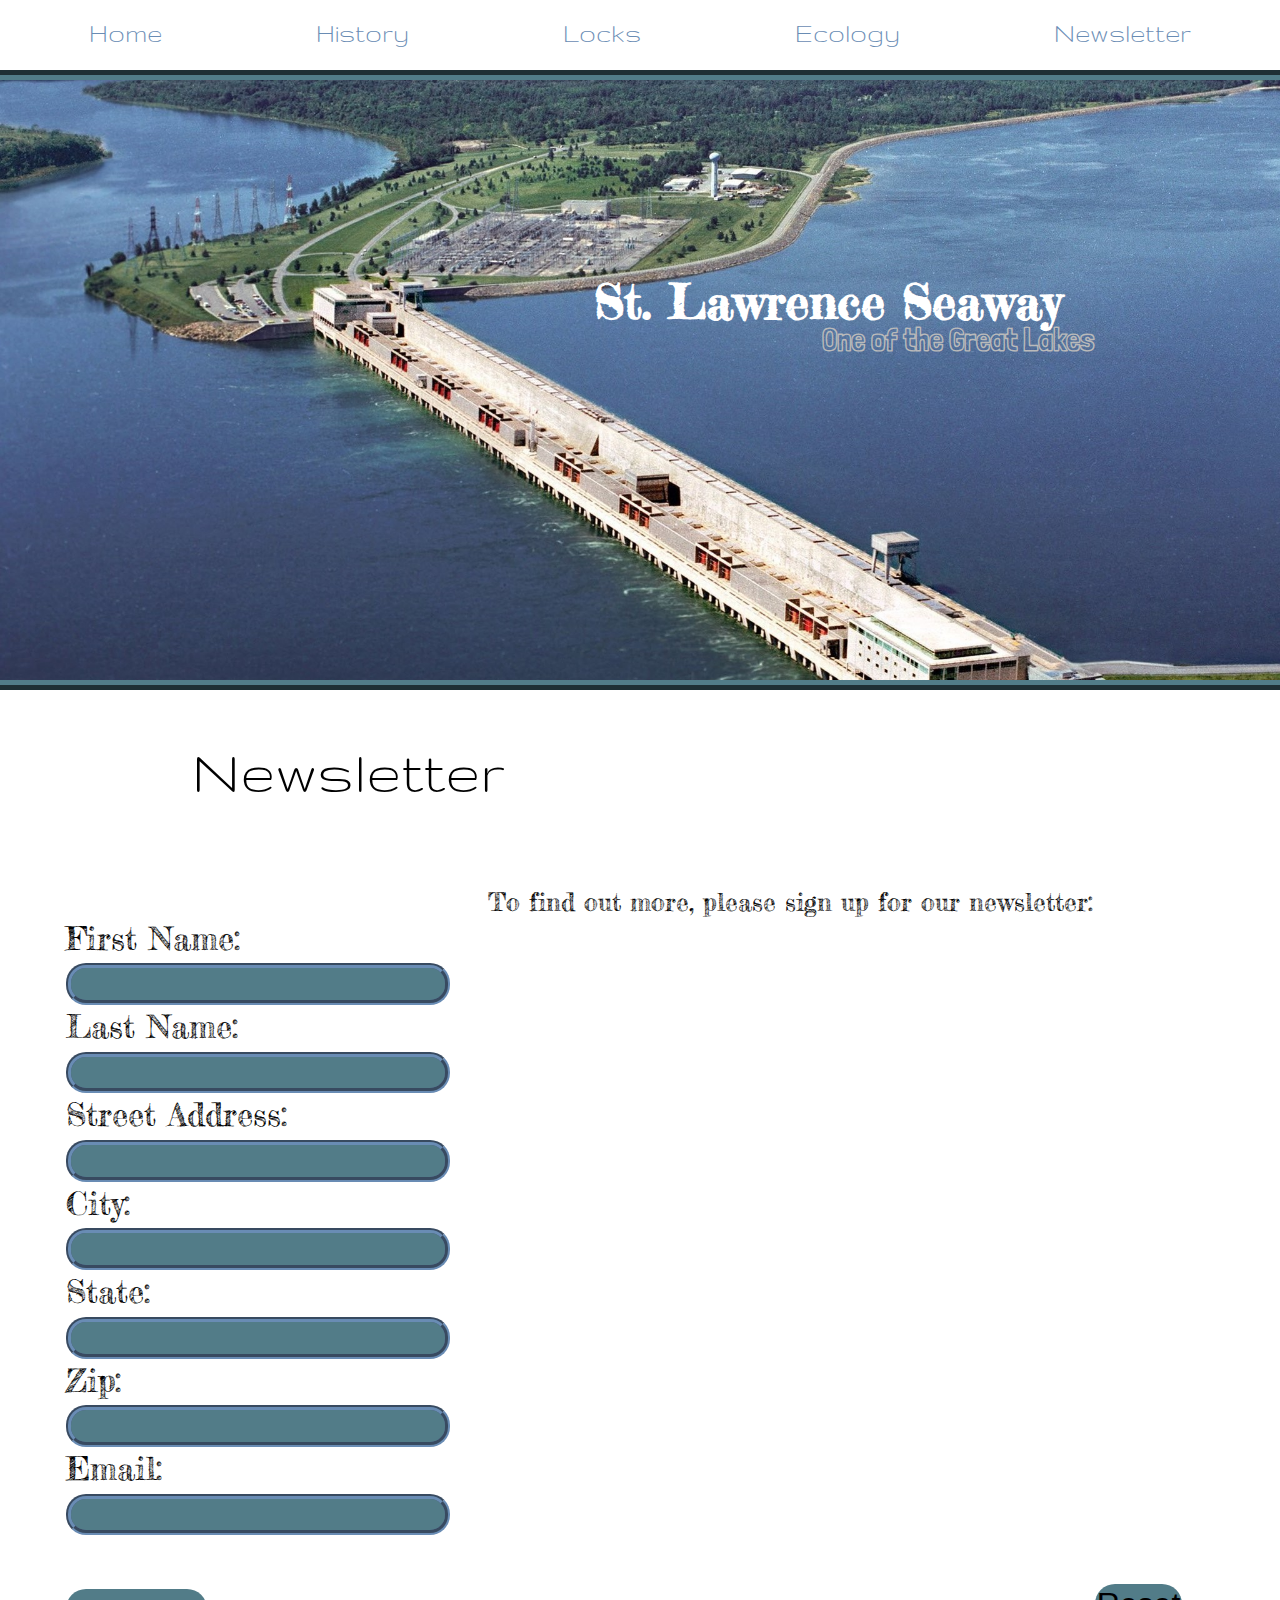
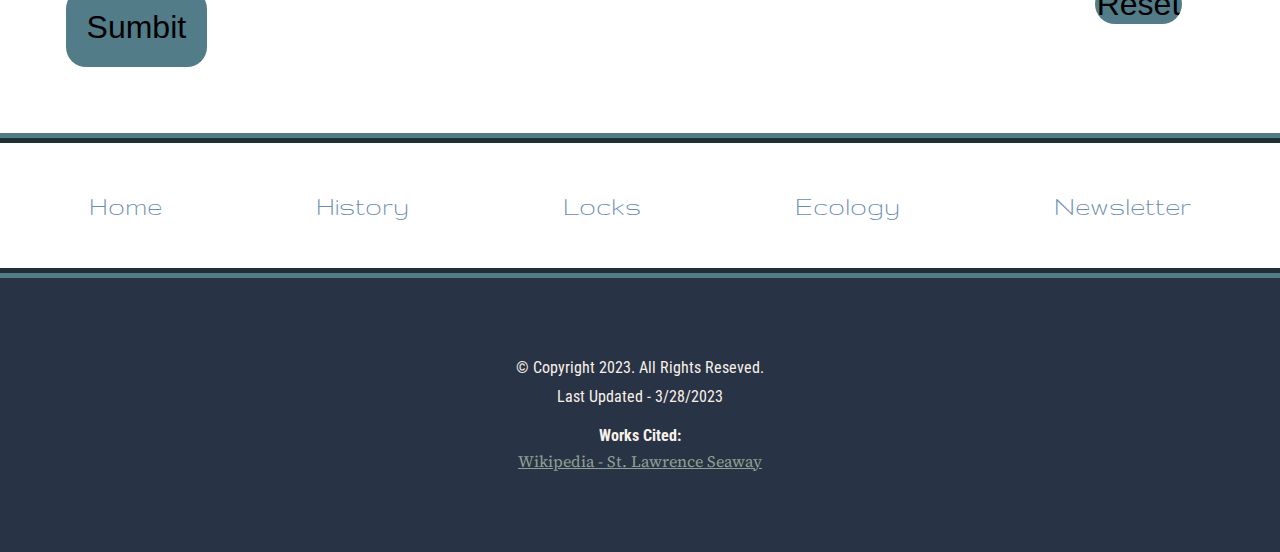
<file: newsletter.html>
<!doctype html>
<html>
<head>
	<meta charset="utf-8">
	<title>St. Lawrence Seaway - Newsletter</title>
	<link rel="stylesheet" href="css/styles.css">
	<link rel="preconnect" href="https://fonts.googleapis.com">
	<link rel="preconnect" href="https://fonts.gstatic.com" crossorigin>
	<link href="https://fonts.googleapis.com/css2?family=Fredericka+the+Great&family=Gruppo&family=Londrina+Outline&family=Roboto+Condensed&family=Source+Serif+Pro:wght@300&display=swap" rel="stylesheet">
</head>

<body>
	<nav class="hnav">
		<a href="index.html">Home</a>
		<a href="history.html">History</a>
		<a href="locks.html">Locks</a>
		<a href="ecology.html">Ecology</a>
		<a href="newsletter.html">Newsletter</a>
	</nav>
	
	<header>
		<h1>St. Lawrence Seaway</h1>
		<h2>One of the Great Lakes</h2>
	</header>
	
	<main>
		<blockquote>Newsletter</blockquote>
			<form action="mailto:cte-annabelle.morin@sllboces.org" method="post">
				<table>
					<tr>
						<th>
							<td><legend>To find out more, please sign up for our newsletter:</legend></td>
						</th>
					</tr>
		
					<tr>
						<td>
							<label for="fName">First Name:</label>
							<input type="text" name="fName" id="fName" required>
						</td>
					</tr>
		
					<tr>
						<td>
							<label for="lName">Last Name:</label>
							<input type="text" name="lName" id="lName" required>
						</td>
					</tr>
		
					<tr>
						<td>
							<label for="address">Street Address:</label>
							<input type="text" name="address" id="address" required>
						</td>
					</tr>
					
					<tr>
						<td>
							<label for="city">City:</label>
							<input type="text" name="city" id="city" required>
						</td>
					</tr>
		
					<tr>
						<td>
							<label for="state">State:</label>
							<input type="text" name="state" id="state" required>
						</td>
					</tr>
		
					<tr>
						<td>
							<label for="zip">Zip:</label>
							<input type="number" name="zip" id="zip" required>
						</td>
					</tr>
					
					<tr>
						<td>
							<label for="email">Email:</label>
							<input type="email" name="email" id="email" required>
						</td>
					</tr>
				
					<tr>
						<td colspan="2">
							<input type="submit" id="submit" value="Sumbit" class="btn">
						</td>
						<td>
							<input type="reset" id="reset" value="Reset" class="btn">
						</td>
					</tr>
				</table>
			</form>
	</main>
	
	<nav class="fnav">
		<a href="index.html">Home</a>
		<a href="history.html">History</a>
		<a href="locks.html">Locks</a>
		<a href="ecology.html">Ecology</a>
		<a href="newsletter.html">Newsletter</a>
	</nav>
	
	<footer>
		<p>&copy; Copyright 2023. All Rights Reseved.</p>
		<p>Last Updated - 3/28/2023</p>
		<h4>Works Cited:</h4>
		<p><a href="https://en.wikipedia.org/wiki/Saint_Lawrence_Seaway">Wikipedia - St. Lawrence Seaway</a></p>
	</footer>
</body>
</html>
</file>
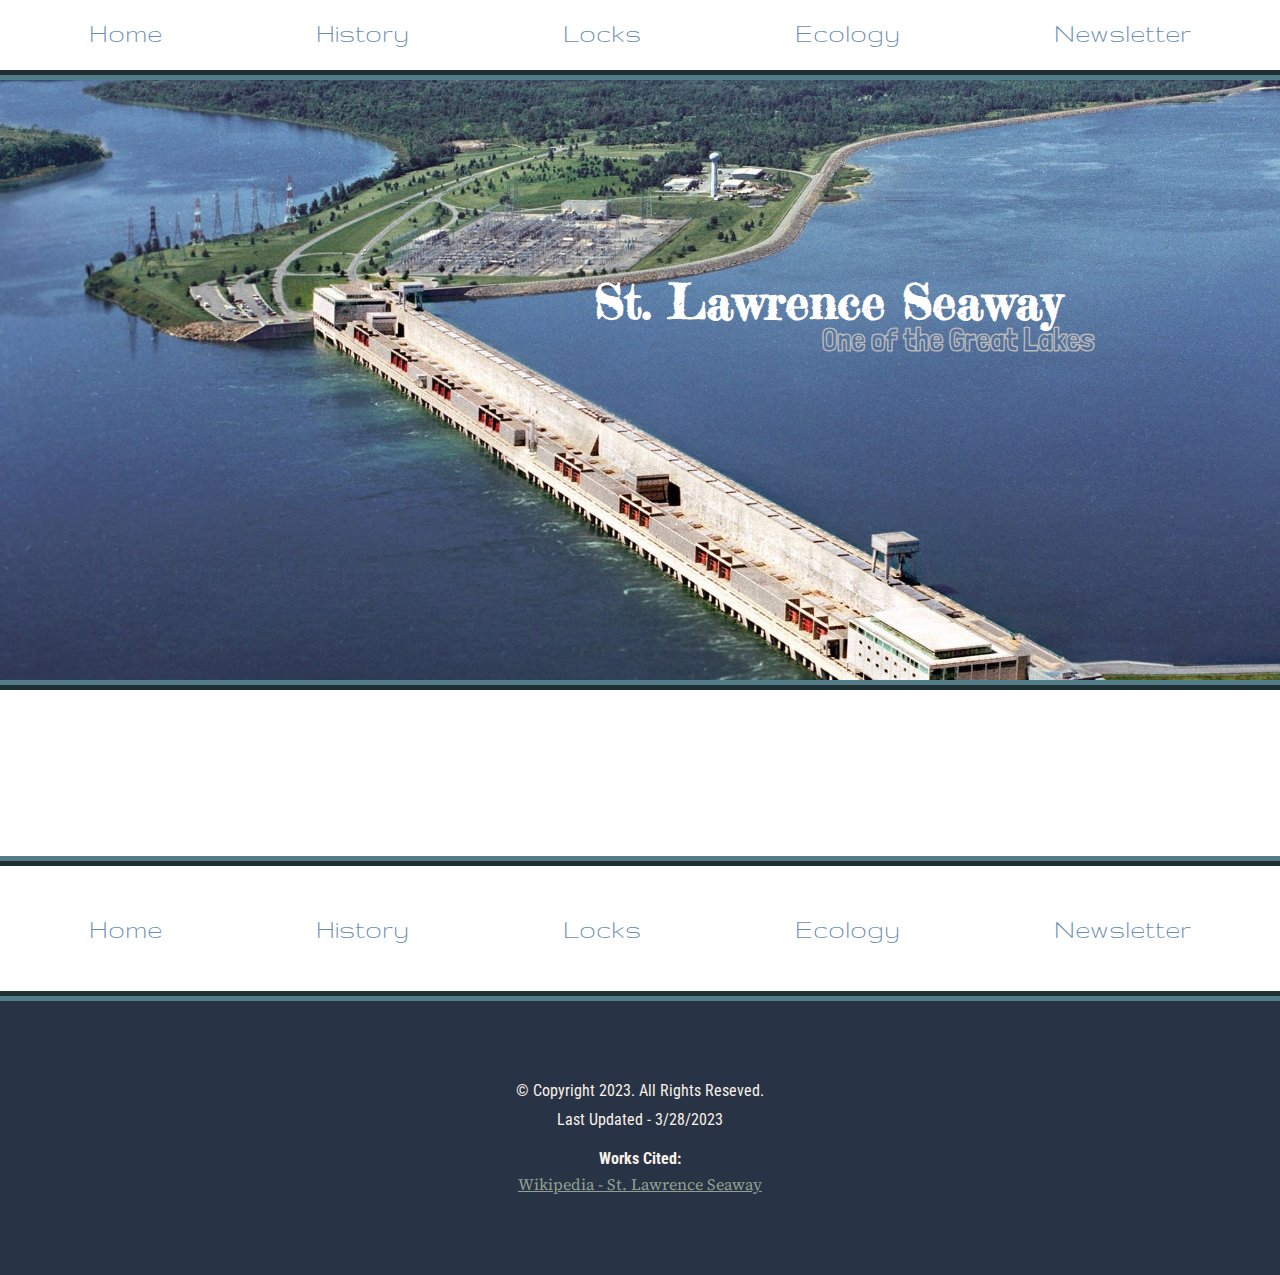
<file: template.html>
<!doctype html>
<html>
<head>
	<meta charset="utf-8">
	<title>St. Lawrence Seaway - template</title>
	<link rel="stylesheet" href="css/styles.css">
	<link rel="preconnect" href="https://fonts.googleapis.com">
	<link rel="preconnect" href="https://fonts.gstatic.com" crossorigin>
	<link href="https://fonts.googleapis.com/css2?family=Fredericka+the+Great&family=Gruppo&family=Londrina+Outline&family=Roboto+Condensed&family=Source+Serif+Pro:wght@300&display=swap" rel="stylesheet">
</head>

<body>
	<nav class="hnav">
		<a href="index.html">Home</a>
		<a href="history.html">History</a>
		<a href="locks.html">Locks</a>
		<a href="ecology.html">Ecology</a>
		<a href="newsletter.html">Newsletter</a>
	</nav>
	
	<header>
		<h1>St. Lawrence Seaway</h1>
		<h2>One of the Great Lakes</h2>
	</header>
	
	<main>
		<blockquote></blockquote>
			<form action="mailto:cte-annabelle.morin@sllboces.org" method="post">
				<table>
			
				</table>
			</form>
	</main>
	
	<nav class="fnav">
		<a href="index.html">Home</a>
		<a href="history.html">History</a>
		<a href="locks.html">Locks</a>
		<a href="ecology.html">Ecology</a>
		<a href="newsletter.html">Newsletter</a>
	</nav>
	
	<footer>
		<p>&copy; Copyright 2023. All Rights Reseved.</p>
		<p>Last Updated - 3/28/2023</p>
		<h4>Works Cited:</h4>
		<p><a href="https://en.wikipedia.org/wiki/Saint_Lawrence_Seaway">Wikipedia - St. Lawrence Seaway</a></p>
	</footer>
</body>
</html>
</file>
<file: css/styles.css>
/* CSS Document */

/*
	font-family: 'Fredericka the Great', cursive;
	font-family: 'Gruppo', cursive;
	font-family: 'Londrina Outline', cursive;
	font-family: 'Roboto Condensed', sans-serif;
	font-family: 'Source Serif Pro', serif;
*/

* {
	margin: 0;
	padding: 0;
	border: 0;
}

body {
	
}

.hnav {
	text-align: center;
	height: 50px;
	border-bottom: 10px groove #527C88;
	padding-top: 20px;
	background-color: #fff;
}

.hnav a {
	text-decoration: none;
	padding: 75px;
	font-family: 'Gruppo', cursive;
	font-size: 1.75em;
	color: #698CB4;
}

.hnav a:hover {
	font-family: 'Fredericka the Great', cursive;
	color: #283345;
}

header {
	height: 600px;
	background-image: url("../images/slsHeroImage.jpg");
	background-repeat: no-repeat;
	background-size: cover;
	background-position: center;
	border-bottom: 10px ridge #527c88;
}

h1 {
	text-align: right;
	padding: 15% 17% 0 0;
	font-size: 3em;
	font-family: 'Fredericka the Great', cursive;
	color: #fff;
}

h2 {
	text-align: right;
	padding-right: 14.5%;
	font-family: 'Londrina Outline', cursive;
	font-size: 2em;
	margin-top: -10px;
	color: #BABABA;
}

blockquote {
	padding: 4% 0 2% 15%;
	font-size: 4em;
	font-family: 'Gruppo', cursive;
}

main p {
	padding: 2%;
	width: 80%;
	margin: 0 auto;
	font-size: 25px;
	font-family: 'Source Serif Pro', serif;
}

b, i {
	font-family: 'Roboto Condensed', sans-serif;
}

#history img {
	width: 35%;
	padding: 5% 2% 5% 10%;
}

#ecology img {
	padding-left: 35%;
}

main ol {
	margin: 0 auto;
	padding: 2% 2% 2% 15%;
	font-size: 20px;
	font-family: 'Roboto Condensed', sans-serif;
}

main ul {
	margin: 0 auto;
	padding: 2% 2% 2% 15%;
	font-size: 20px;
	font-family: 'Roboto Condensed', sans-serif;
}

main img {
	padding: 0 0 5% 14%;
}

table {
	padding: 2% 0% 5% 5%;
}

legend {
	padding-top: 5%;
	font-size: 25px;
	font-family: 'Fredericka the Great', cursive;
}

tr {
	font-size: 2em;
	font-family: 'Fredericka the Great', cursive;
}

#fName, #lName, #address, #city, #state, #zip, #email {
	background-color: #527c88;
	padding: 2% 45% 2% 2%;
	border-radius: 20px;
	border: 5px groove #698CB4;
}

.btn {
	margin-top: 5%;
	font-size: 1em;
	background-color: #527c88;
	padding: 2%;
	border-radius: 20px;
}

.btn:hover {
	border: 5px groove #698CB4;
	padding: 1.5%;
}

.fnav {
	text-align: center;
	height: 75px;
	border-bottom: 10px groove #527C88;
	padding-top: 50px;
	background-color: #fff;
	border-top: 10px ridge #527c88;
}

.fnav a {
	text-decoration: none;
	padding: 75px;
	font-family: 'Gruppo', cursive;
	font-size: 1.75em;
	color: #698CB4;
}

.fnav a:hover {
	font-family: 'Fredericka the Great', cursive;
	color: #283345;
}

footer {
	text-align: center;
	padding: 75px 0;
	background-color: #283345;
	color: #F8F1E9;
	font-family: 'Roboto Condensed', sans-serif;
}

footer p {
	padding: 5px;
}

footer h4 {
	padding-top: 15px;
}

footer a {
	color: #92A093;
	font-family: 'Source Serif Pro', serif;
}
</file>
